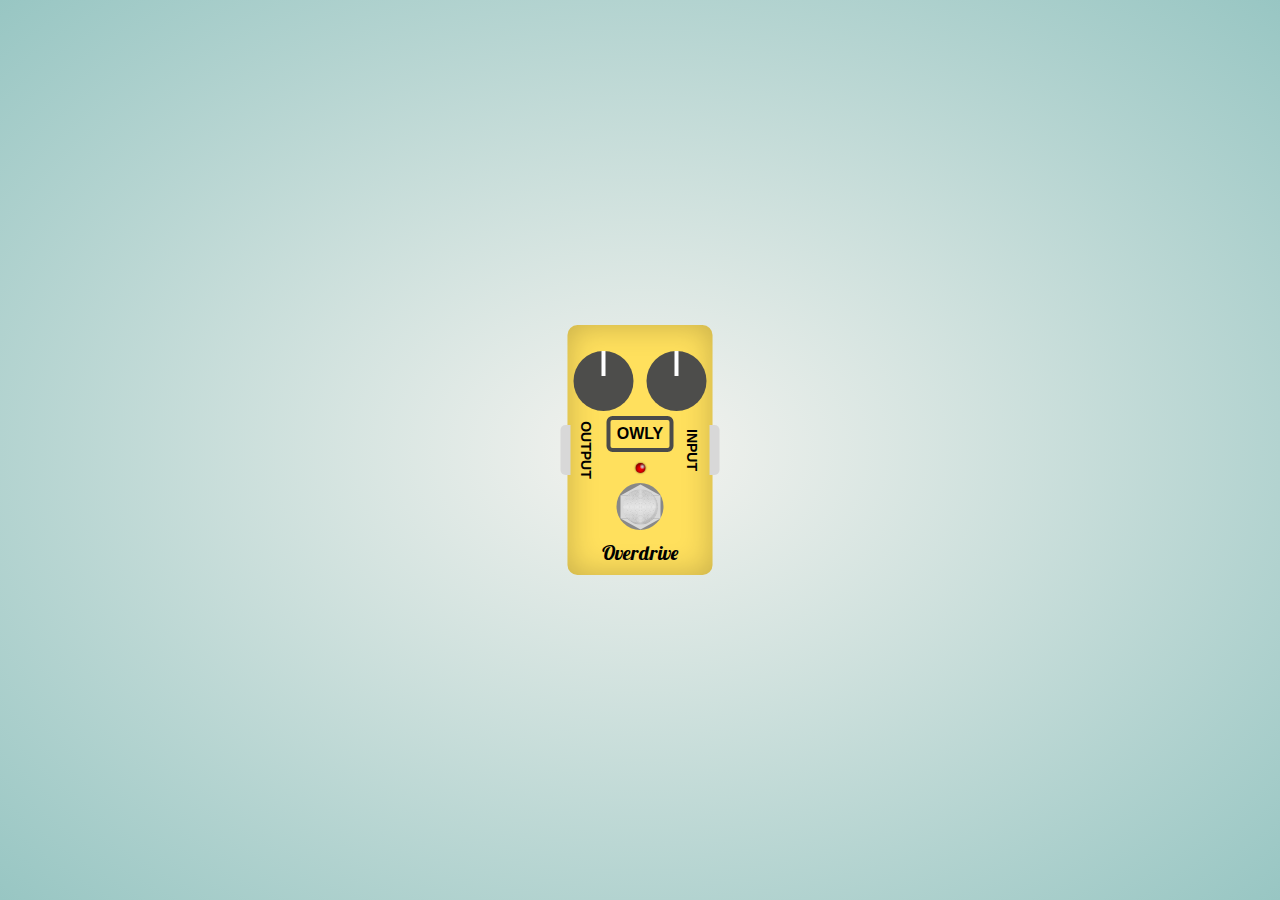
<file: markup/index.html>
<!DOCTYPE html>
<html lang="en">
<head>
	<meta charset="UTF-8">
	<title>Document</title>
	<link rel="stylesheet" href="css/styles.css">
	 <link href='https://fonts.googleapis.com/css?family=Lobster' rel='stylesheet' type='text/css'>
</head>
<body>

		<div class="pedal">
			<section class="knobs">
				<div class="knob"></div>
				<div class="knob"></div>
			</section>
			<div class="label-output">Output</div>
			<div class="label-input">Input</div>
			<div class="centered">
				<div class="brand">Owly</div>
				<div class="led"></div>
				<div class="button">
					<div class="hexagon"></div>
					<span class="button-link" href=""></span>
			    </div>
			    <div class="effect-type">Overdrive</div>
			</div>
		</div>
	
	<script src="js/jquery.min.js"></script>
	<script src="js/main.js"></script>
</body>
</html>
</file>
<file: markup/css/styles.css>
/*! normalize.css v5.0.0 | MIT License | github.com/necolas/normalize.css */
/**
 * 1. Change the default font family in all browsers (opinionated).
 * 2. Correct the line height in all browsers.
 * 3. Prevent adjustments of font size after orientation changes in
 *    IE on Windows Phone and in iOS.
 */
/* Document
   ========================================================================== */
html {
  font-family: sans-serif;
  /* 1 */
  line-height: 1.15;
  /* 2 */
  -ms-text-size-adjust: 100%;
  /* 3 */
  -webkit-text-size-adjust: 100%;
  /* 3 */
}

/* Sections
   ========================================================================== */
/**
 * Remove the margin in all browsers (opinionated).
 */
body {
  margin: 0;
}

/**
 * Add the correct display in IE 9-.
 */
article,
aside,
footer,
header,
nav,
section {
  display: block;
}

/**
 * Correct the font size and margin on `h1` elements within `section` and
 * `article` contexts in Chrome, Firefox, and Safari.
 */
h1 {
  font-size: 2em;
  margin: 0.67em 0;
}

/* Grouping content
   ========================================================================== */
/**
 * Add the correct display in IE 9-.
 * 1. Add the correct display in IE.
 */
figcaption,
figure,
main {
  /* 1 */
  display: block;
}

/**
 * Add the correct margin in IE 8.
 */
figure {
  margin: 1em 40px;
}

/**
 * 1. Add the correct box sizing in Firefox.
 * 2. Show the overflow in Edge and IE.
 */
hr {
  box-sizing: content-box;
  /* 1 */
  height: 0;
  /* 1 */
  overflow: visible;
  /* 2 */
}

/**
 * 1. Correct the inheritance and scaling of font size in all browsers.
 * 2. Correct the odd `em` font sizing in all browsers.
 */
pre {
  font-family: monospace, monospace;
  /* 1 */
  font-size: 1em;
  /* 2 */
}

/* Text-level semantics
   ========================================================================== */
/**
 * 1. Remove the gray background on active links in IE 10.
 * 2. Remove gaps in links underline in iOS 8+ and Safari 8+.
 */
a {
  background-color: transparent;
  /* 1 */
  -webkit-text-decoration-skip: objects;
  /* 2 */
}

/**
 * Remove the outline on focused links when they are also active or hovered
 * in all browsers (opinionated).
 */
a:active,
a:hover {
  outline-width: 0;
}

/**
 * 1. Remove the bottom border in Firefox 39-.
 * 2. Add the correct text decoration in Chrome, Edge, IE, Opera, and Safari.
 */
abbr[title] {
  border-bottom: none;
  /* 1 */
  text-decoration: underline;
  /* 2 */
  text-decoration: underline dotted;
  /* 2 */
}

/**
 * Prevent the duplicate application of `bolder` by the next rule in Safari 6.
 */
b,
strong {
  font-weight: inherit;
}

/**
 * Add the correct font weight in Chrome, Edge, and Safari.
 */
b,
strong {
  font-weight: bolder;
}

/**
 * 1. Correct the inheritance and scaling of font size in all browsers.
 * 2. Correct the odd `em` font sizing in all browsers.
 */
code,
kbd,
samp {
  font-family: monospace, monospace;
  /* 1 */
  font-size: 1em;
  /* 2 */
}

/**
 * Add the correct font style in Android 4.3-.
 */
dfn {
  font-style: italic;
}

/**
 * Add the correct background and color in IE 9-.
 */
mark {
  background-color: #ff0;
  color: #000;
}

/**
 * Add the correct font size in all browsers.
 */
small {
  font-size: 80%;
}

/**
 * Prevent `sub` and `sup` elements from affecting the line height in
 * all browsers.
 */
sub,
sup {
  font-size: 75%;
  line-height: 0;
  position: relative;
  vertical-align: baseline;
}

sub {
  bottom: -0.25em;
}

sup {
  top: -0.5em;
}

/* Embedded content
   ========================================================================== */
/**
 * Add the correct display in IE 9-.
 */
audio,
video {
  display: inline-block;
}

/**
 * Add the correct display in iOS 4-7.
 */
audio:not([controls]) {
  display: none;
  height: 0;
}

/**
 * Remove the border on images inside links in IE 10-.
 */
img {
  border-style: none;
}

/**
 * Hide the overflow in IE.
 */
svg:not(:root) {
  overflow: hidden;
}

/* Forms
   ========================================================================== */
/**
 * 1. Change the font styles in all browsers (opinionated).
 * 2. Remove the margin in Firefox and Safari.
 */
button,
input,
optgroup,
select,
textarea {
  font-family: sans-serif;
  /* 1 */
  font-size: 100%;
  /* 1 */
  line-height: 1.15;
  /* 1 */
  margin: 0;
  /* 2 */
}

/**
 * Show the overflow in IE.
 * 1. Show the overflow in Edge.
 */
button,
input {
  /* 1 */
  overflow: visible;
}

/**
 * Remove the inheritance of text transform in Edge, Firefox, and IE.
 * 1. Remove the inheritance of text transform in Firefox.
 */
button,
select {
  /* 1 */
  text-transform: none;
}

/**
 * 1. Prevent a WebKit bug where (2) destroys native `audio` and `video`
 *    controls in Android 4.
 * 2. Correct the inability to style clickable types in iOS and Safari.
 */
button,
html [type="button"],
[type="reset"],
[type="submit"] {
  -webkit-appearance: button;
  /* 2 */
}

/**
 * Remove the inner border and padding in Firefox.
 */
button::-moz-focus-inner,
[type="button"]::-moz-focus-inner,
[type="reset"]::-moz-focus-inner,
[type="submit"]::-moz-focus-inner {
  border-style: none;
  padding: 0;
}

/**
 * Restore the focus styles unset by the previous rule.
 */
button:-moz-focusring,
[type="button"]:-moz-focusring,
[type="reset"]:-moz-focusring,
[type="submit"]:-moz-focusring {
  outline: 1px dotted ButtonText;
}

/**
 * Change the border, margin, and padding in all browsers (opinionated).
 */
fieldset {
  border: 1px solid #c0c0c0;
  margin: 0 2px;
  padding: 0.35em 0.625em 0.75em;
}

/**
 * 1. Correct the text wrapping in Edge and IE.
 * 2. Correct the color inheritance from `fieldset` elements in IE.
 * 3. Remove the padding so developers are not caught out when they zero out
 *    `fieldset` elements in all browsers.
 */
legend {
  box-sizing: border-box;
  /* 1 */
  color: inherit;
  /* 2 */
  display: table;
  /* 1 */
  max-width: 100%;
  /* 1 */
  padding: 0;
  /* 3 */
  white-space: normal;
  /* 1 */
}

/**
 * 1. Add the correct display in IE 9-.
 * 2. Add the correct vertical alignment in Chrome, Firefox, and Opera.
 */
progress {
  display: inline-block;
  /* 1 */
  vertical-align: baseline;
  /* 2 */
}

/**
 * Remove the default vertical scrollbar in IE.
 */
textarea {
  overflow: auto;
}

/**
 * 1. Add the correct box sizing in IE 10-.
 * 2. Remove the padding in IE 10-.
 */
[type="checkbox"],
[type="radio"] {
  box-sizing: border-box;
  /* 1 */
  padding: 0;
  /* 2 */
}

/**
 * Correct the cursor style of increment and decrement buttons in Chrome.
 */
[type="number"]::-webkit-inner-spin-button,
[type="number"]::-webkit-outer-spin-button {
  height: auto;
}

/**
 * 1. Correct the odd appearance in Chrome and Safari.
 * 2. Correct the outline style in Safari.
 */
[type="search"] {
  -webkit-appearance: textfield;
  /* 1 */
  outline-offset: -2px;
  /* 2 */
}

/**
 * Remove the inner padding and cancel buttons in Chrome and Safari on macOS.
 */
[type="search"]::-webkit-search-cancel-button,
[type="search"]::-webkit-search-decoration {
  -webkit-appearance: none;
}

/**
 * 1. Correct the inability to style clickable types in iOS and Safari.
 * 2. Change font properties to `inherit` in Safari.
 */
::-webkit-file-upload-button {
  -webkit-appearance: button;
  /* 1 */
  font: inherit;
  /* 2 */
}

/* Interactive
   ========================================================================== */
/*
 * Add the correct display in IE 9-.
 * 1. Add the correct display in Edge, IE, and Firefox.
 */
details,
menu {
  display: block;
}

/*
 * Add the correct display in all browsers.
 */
summary {
  display: list-item;
}

/* Scripting
   ========================================================================== */
/**
 * Add the correct display in IE 9-.
 */
canvas {
  display: inline-block;
}

/**
 * Add the correct display in IE.
 */
template {
  display: none;
}

/* Hidden
   ========================================================================== */
/**
 * Add the correct display in IE 10-.
 */
[hidden] {
  display: none;
}

* {
  box-sizing: border-box;
}

body {
  background: radial-gradient(#f4f3ef, #98c6c3) no-repeat;
  height: 100vh;
}

.pedal {
  display: -webkit-flex;
  display: -ms-flexbox;
  display: flex;
  -webkit-flex-direction: column;
      -ms-flex-direction: column;
          flex-direction: column;
  position: relative;
  width: 145px;
  height: 250px;
  padding: 6px;
  background: #ffe05d;
  border-radius: 10px;
  box-shadow: inset 0px 0px 30px 1px rgba(0, 0, 0, 0.22);
  top: 50%;
  left: 50%;
  -webkit-transform: translate(-50%, -50%);
      -ms-transform: translate(-50%, -50%);
          transform: translate(-50%, -50%);
}

.pedal .knobs {
  display: -webkit-flex;
  display: -ms-flexbox;
  display: flex;
  -webkit-justify-content: space-between;
      -ms-flex-pack: justify;
          justify-content: space-between;
  margin-top: 20px;
}

.pedal .knobs .knob {
  position: relative;
  width: 60px;
  height: 60px;
  background: #4d4d4b;
  border-radius: 50%;
  -webkit-animation: rotate 5s infinite;
          animation: rotate 5s infinite;
}

.pedal .knobs .knob:before {
  content: '';
  position: absolute;
  top: 0px;
  left: 50%;
  -webkit-transform: translateX(-50%);
      -ms-transform: translateX(-50%);
          transform: translateX(-50%);
  width: 4px;
  height: 25px;
  background: #fff;
}

.pedal .knobs :nth-child(2) {
  -webkit-animation: rotate-differently 10s infinite;
          animation: rotate-differently 10s infinite;
}

.pedal .label-output, .pedal .label-input {
  text-transform: uppercase;
  font-weight: bold;
  font-size: 14px;
}

.pedal .label-output {
  position: absolute;
  top: 50%;
  left: -10px;
  -webkit-transform: rotate(90deg) translateY(-50%);
      -ms-transform: rotate(90deg) translateY(-50%);
          transform: rotate(90deg) translateY(-50%);
  -webkit-transform-origin: center top 0;
      -ms-transform-origin: center top 0;
          transform-origin: center top 0;
}

.pedal .label-input {
  position: absolute;
  top: 50%;
  right: 0px;
  -webkit-transform: rotate(90deg) translateY(-50%);
      -ms-transform: rotate(90deg) translateY(-50%);
          transform: rotate(90deg) translateY(-50%);
  -webkit-transform-origin: center top 0;
      -ms-transform-origin: center top 0;
          transform-origin: center top 0;
}

.pedal .centered {
  display: -webkit-flex;
  display: -ms-flexbox;
  display: flex;
  -webkit-align-items: center;
      -ms-flex-align: center;
          align-items: center;
  -webkit-justify-content: space-around;
      -ms-flex-pack: distribute;
          justify-content: space-around;
  height: 60%;
  -webkit-flex-direction: column;
      -ms-flex-direction: column;
          flex-direction: column;
  -webkit-flex-grow: 1;
      -ms-flex-positive: 1;
          flex-grow: 1;
}

.pedal .brand {
  display: -webkit-flex;
  display: -ms-flexbox;
  display: flex;
  width: 50%;
  height: 36px;
  border-radius: 6px;
  background: transparent;
  border: 4px solid #4a4a4a;
  -webkit-justify-content: center;
      -ms-flex-pack: center;
          justify-content: center;
  -webkit-align-items: center;
      -ms-flex-align: center;
          align-items: center;
  text-transform: uppercase;
  font-weight: bold;
  color: #000;
}

.pedal .led {
  width: 10px;
  height: 10px;
  background: #ff0000;
  border-radius: 50%;
  box-shadow: 0px 1px 4px 0px rgba(0, 0, 0, 0.75) inset, 0 0 2px 0px rgba(0, 0, 0, 0.75);
  background-image: -webkit-radial-gradient(70% 35%, circle closest-side, white 18%, rgba(255, 255, 255, 0) 100%);
}

.pedal .lit {
  box-shadow: 0px 1px 4px 0px rgba(0, 0, 0, 0.75) inset, 0 0 2px 0px rgba(0, 0, 0, 0.75), 0 0 13px 1px rgba(255, 0, 0, 0.75);
}

.pedal .button {
  position: relative;
  background: #888;
  height: 47px;
  width: 47px;
  border-radius: 50%;
}

.pedal .button-link {
  cursor: pointer;
  position: absolute;
  width: 35px;
  height: 35px;
  box-shadow: inset 0 0 25px #dedede, inset -2px -2px 1px rgba(0, 0, 0, 0.25);
  border-radius: 50%;
  top: 50%;
  left: 50%;
  -webkit-transform: translate(-50%, -50%);
      -ms-transform: translate(-50%, -50%);
          transform: translate(-50%, -50%);
  background-image: -webkit-radial-gradient(50% 0%, 8% 50%, rgba(255, 255, 255, 0.5) 0%, rgba(255, 255, 255, 0) 100%), -webkit-radial-gradient(50% 100%, 12% 50%, rgba(255, 255, 255, 0.6) 0%, rgba(255, 255, 255, 0) 100%), -webkit-radial-gradient(0% 50%, 50% 7%, rgba(255, 255, 255, 0.5) 0%, rgba(255, 255, 255, 0) 100%), -webkit-radial-gradient(100% 50%, 50% 5%, rgba(255, 255, 255, 0.5) 0%, rgba(255, 255, 255, 0) 100%), -webkit-repeating-radial-gradient(50% 50%, 100% 100%, transparent 0%, transparent 3%, rgba(0, 0, 0, 0.1) 3.5%), -webkit-repeating-radial-gradient(50% 50%, 100% 100%, rgba(255, 255, 255, 0) 0%, rgba(255, 255, 255, 0) 6%, rgba(255, 255, 255, 0.1) 7.5%), -webkit-repeating-radial-gradient(50% 50%, 100% 100%, rgba(255, 255, 255, 0) 0%, rgba(255, 255, 255, 0) 1.2%, rgba(255, 255, 255, 0.2) 2.2%), -webkit-radial-gradient(50% 50%, 200% 50%, #e6e6e6 5%, #d9d9d9 30%, #999999 100%);
}

.pedal .button-link:active {
  background: #999;
}

.pedal .hexagon {
  position: absolute;
  left: 50%;
  top: 50%;
  width: 40px;
  height: 23.09px;
  background-color: #d8d8d8;
  -webkit-transform: translate(-50%, -50%);
      -ms-transform: translate(-50%, -50%);
          transform: translate(-50%, -50%);
}

.pedal .hexagon:before,
.pedal .hexagon:after {
  content: "";
  position: absolute;
  width: 0;
  border-left: 20px solid transparent;
  border-right: 20px solid transparent;
}

.pedal .hexagon:before {
  bottom: 99%;
  border-bottom: 11.55px solid #d8d8d8;
}

.pedal .hexagon:after {
  top: 99%;
  width: 0;
  border-top: 11.55px solid #d8d8d8;
}

.pedal .effect-type {
  font-family: Lobster, sans-serif;
  font-size: 20px;
}

.pedal:before {
  content: '';
  position: absolute;
  top: 50%;
  left: -7px;
  -webkit-transform: translateY(-50%);
      -ms-transform: translateY(-50%);
          transform: translateY(-50%);
  width: 10px;
  height: 50px;
  background: #d8d8d8;
  z-index: -1;
  border-radius: 5px 0px 0px 5px;
}

.pedal:after {
  content: '';
  position: absolute;
  top: 50%;
  right: -7px;
  -webkit-transform: translateY(-50%);
      -ms-transform: translateY(-50%);
          transform: translateY(-50%);
  width: 10px;
  height: 50px;
  background: #d8d8d8;
  z-index: -1;
  border-radius: 0px 5px 5px 0px;
}

@-webkit-keyframes rotate {
  0% {
    -webkit-transform: rotate(-120deg);
            transform: rotate(-120deg);
  }
  50% {
    -webkit-transform: rotate(120deg);
            transform: rotate(120deg);
  }
  100% {
    -webkit-transform: rotate(-120deg);
            transform: rotate(-120deg);
  }
}

@keyframes rotate {
  0% {
    -webkit-transform: rotate(-120deg);
            transform: rotate(-120deg);
  }
  50% {
    -webkit-transform: rotate(120deg);
            transform: rotate(120deg);
  }
  100% {
    -webkit-transform: rotate(-120deg);
            transform: rotate(-120deg);
  }
}

@-webkit-keyframes rotate-differently {
  0% {
    -webkit-transform: rotate(50deg);
            transform: rotate(50deg);
  }
  50% {
    -webkit-transform: rotate(-50deg);
            transform: rotate(-50deg);
  }
  100% {
    -webkit-transform: rotate(50deg);
            transform: rotate(50deg);
  }
}

@keyframes rotate-differently {
  0% {
    -webkit-transform: rotate(50deg);
            transform: rotate(50deg);
  }
  50% {
    -webkit-transform: rotate(-50deg);
            transform: rotate(-50deg);
  }
  100% {
    -webkit-transform: rotate(50deg);
            transform: rotate(50deg);
  }
}
</file>
